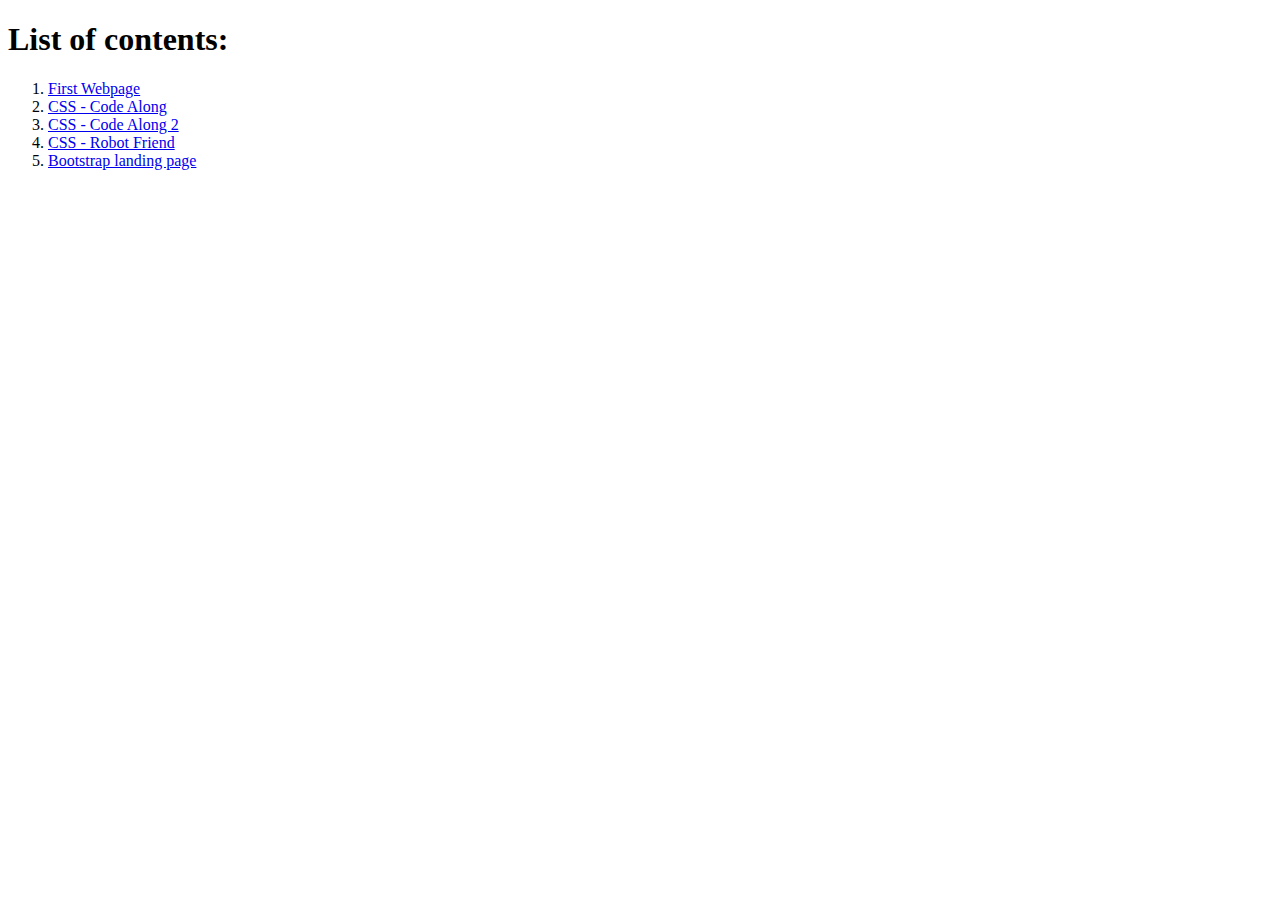
<file: index.html>
<!DOCTYPE html>
<html>
<head>
    <title>prdicochea's</title>
</head>
<body>
    <h1>List of contents:</h1>
    <ol>
        <li> <a href="00-html-first-webpage/index.html">First Webpage</a> </li>
        <li> <a href="01-css-code-along/index.html">CSS - Code Along</a>
        <li> <a href="02-css-code-along/index.html">CSS - Code Along 2</a> </li>
        <li> <a href="03-css-robot-friend/index.html">CSS - Robot Friend</a> </li>
        <li> <a href="04-bootstrap-landing page/index.html">Bootstrap landing page</a> </li>
    </ol>
</body>
</html>
</file>
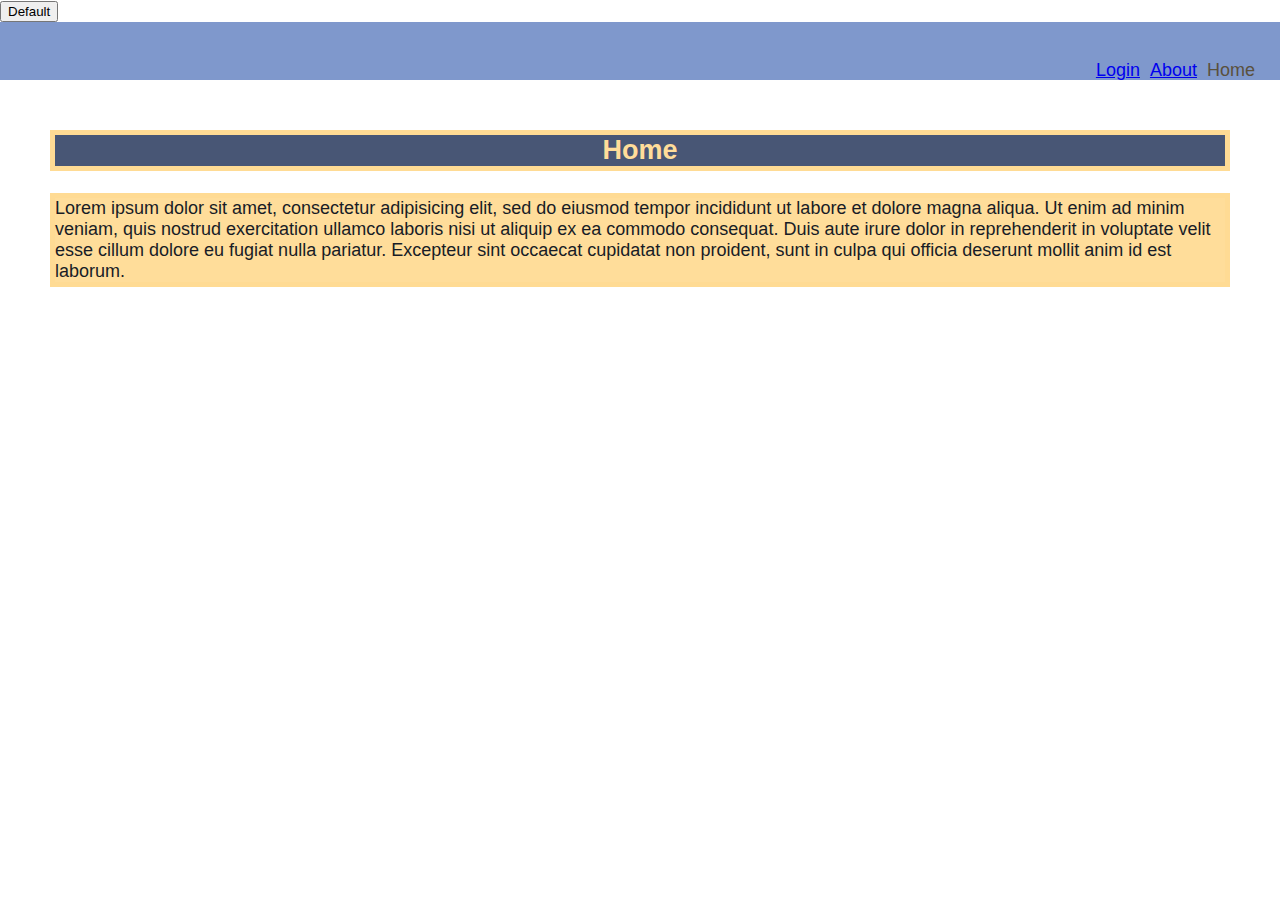
<file: 01-css-code-along/index.html>
<!DOCTYPE html>
<html>
<head>
  <title>My first website!</title>
  <link rel="stylesheet" type="text/css" href="style.css">
</head>
<body>
  <button class="btn btn-primary">Default</button>
  <header>
    <nav>
      <ul>
        <li>Home</li>
        <li><a href="about.html">About</a></li>
        <li><a href="login.html">Login</a></li>
      </ul>
    </nav>
  </header>
  <section>
    <h2>Home</h2>
    <p>Lorem ipsum dolor sit amet, consectetur adipisicing elit, sed do eiusmod
    tempor incididunt ut labore et dolore magna aliqua. Ut enim ad minim veniam,
    quis nostrud exercitation ullamco laboris nisi ut aliquip ex ea commodo
    consequat. Duis aute irure dolor in reprehenderit in voluptate velit esse
    cillum dolore eu fugiat nulla pariatur. Excepteur sint occaecat cupidatat non
    proident, sunt in culpa qui officia deserunt mollit anim id est laborum.</p>
  </section>
</body>
</html>
</file>
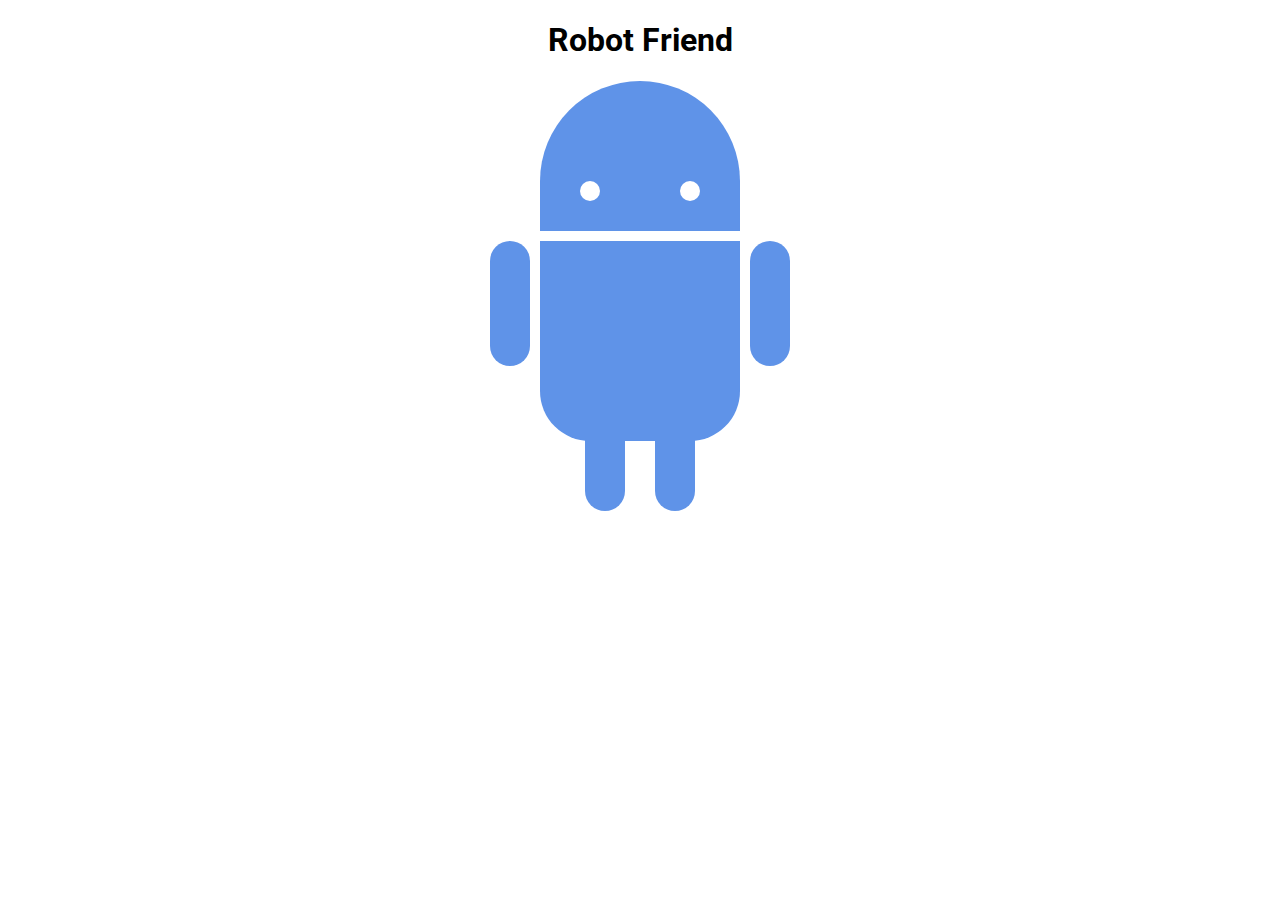
<file: 03-css-robot-friend/index.html>
<!DOCTYPE html>
<html>
<head>
	<title>RoboPage</title>
	<link rel="stylesheet" type="text/css" href="style.css">
	<link href="https://fonts.googleapis.com/css?family=Roboto" rel="stylesheet">
</head>
<body>
	<h1>Robot Friend</h1>
	<div class="robots">
		<div class="android"> 
			<div class="head"> 
				<div class="eyes"> 
					<div class="left_eye"></div> 
					<div class="right_eye"></div>
				</div> 
			</div> 
			<div class="upper_body"> 
				<div class="left_arm"></div> 
				<div class="torso"></div> 
				<div class="right_arm"></div> 
			</div> 
			<div class="lower_body"> 
				<div class="left_leg"></div> 
				<div class="right_leg"></div> 
			</div> 
		</div>
	</div>
</body>
</html>
</file>
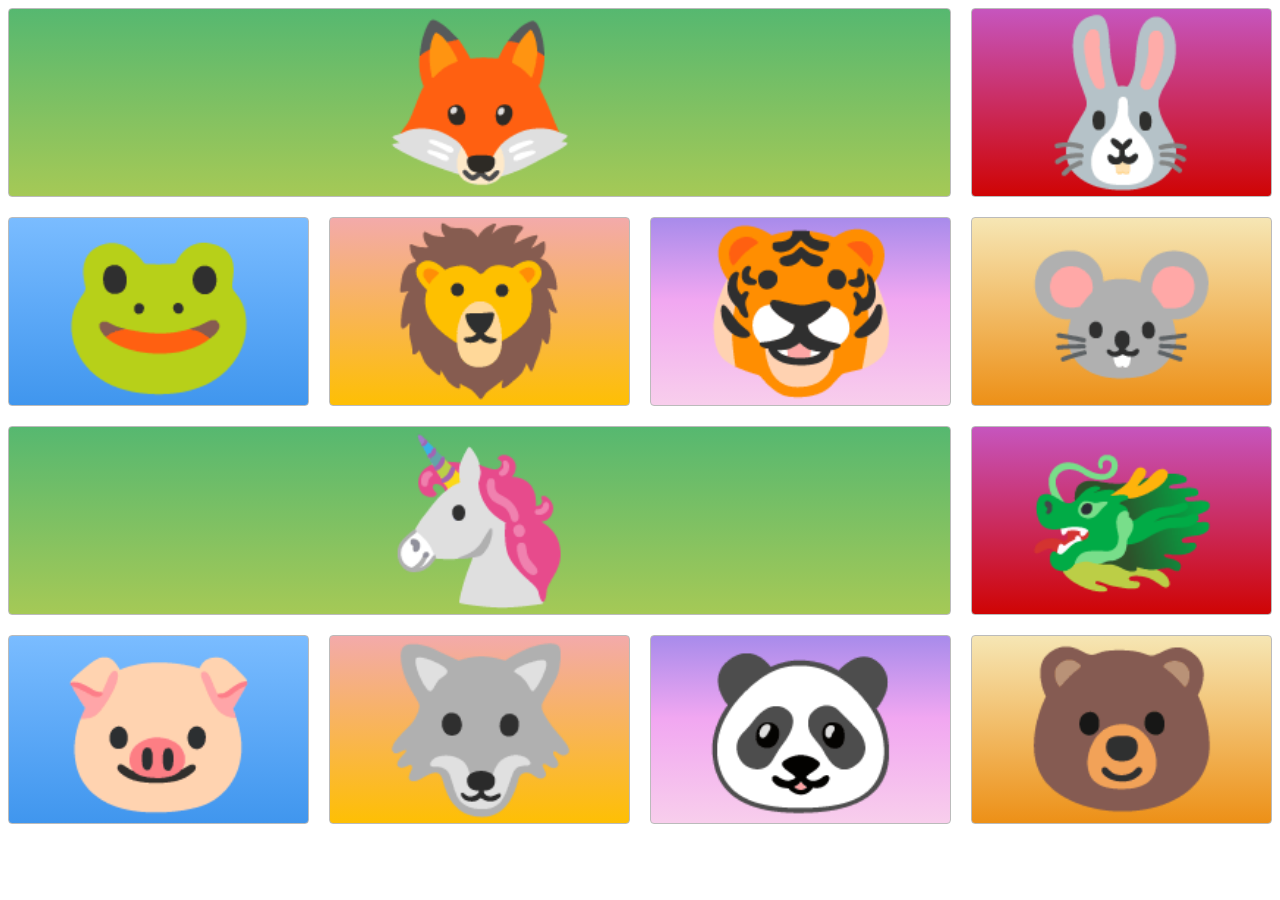
<file: 05-css-grid-1/index.html>
<!DOCTYPE html>
<html>
<head>
  <!-- the below meta tag is default in most modern browsers. however if you have an
  older browser, the emojis may not show up properly. In which case you need this meta
  tag. Read more here: https://teamtreehouse.com/community/meta-charsetutf8-what-does-this-mean-or-what-does-it-do-i-deleted-it-from-the-code-and-nothing-changed -->
  <meta charset="utf-8" >  
  <title>Grid Master</title>
  <link rel="stylesheet" type="text/css" href="./style.css">
</head>
<body>
  <div class="container">
  <div class="zone green">🦊</div>
  <div class="zone red">🐰</div>
  <div class="zone blue">🐸</div>
  <div class="zone yellow">🦁</div>
  <div class="zone purple">🐯</div>
  <div class="zone brown">🐭</div>
  <div class="zone green">🦄</div>
  <div class="zone red">🐲</div>
  <div class="zone blue">🐷</div>
  <div class="zone yellow">🐺</div>
  <div class="zone purple">🐼</div>
  <div class="zone brown">🐻</div>
</div>
</body>
</html>
</file>
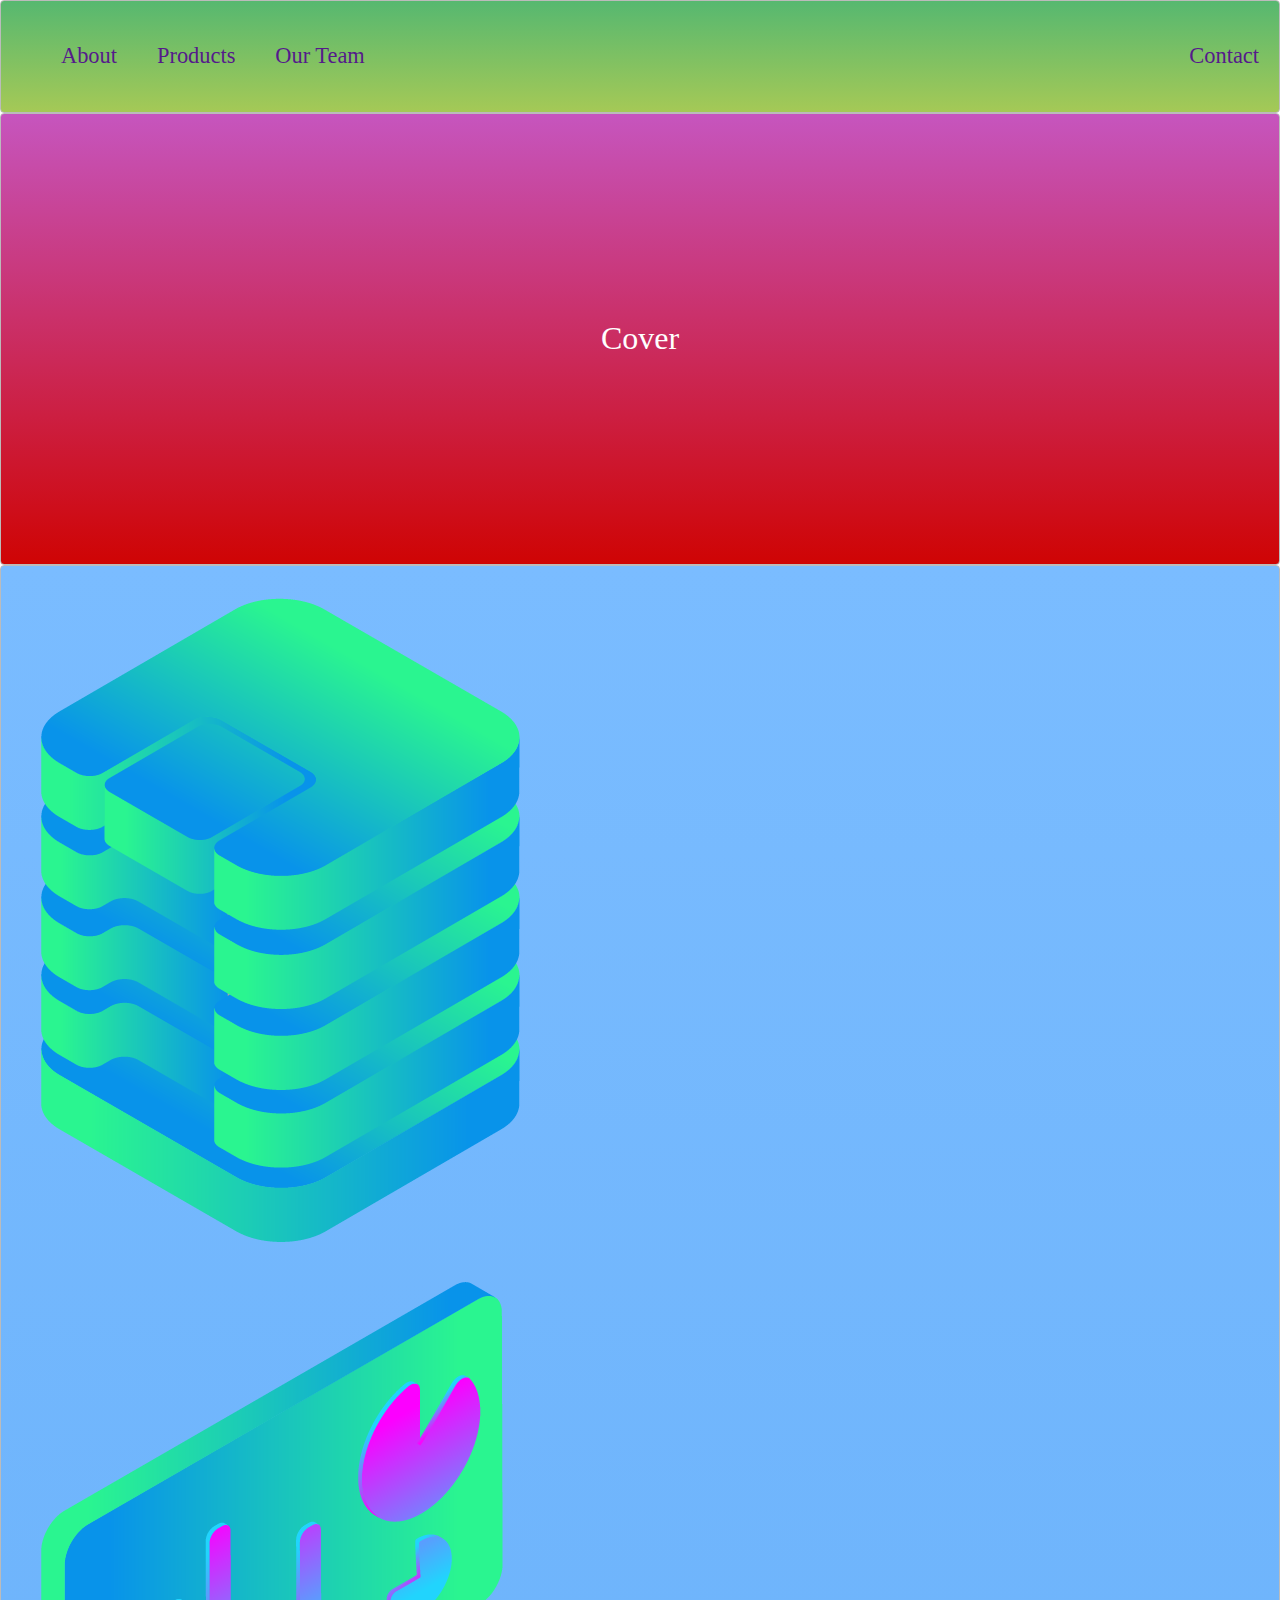
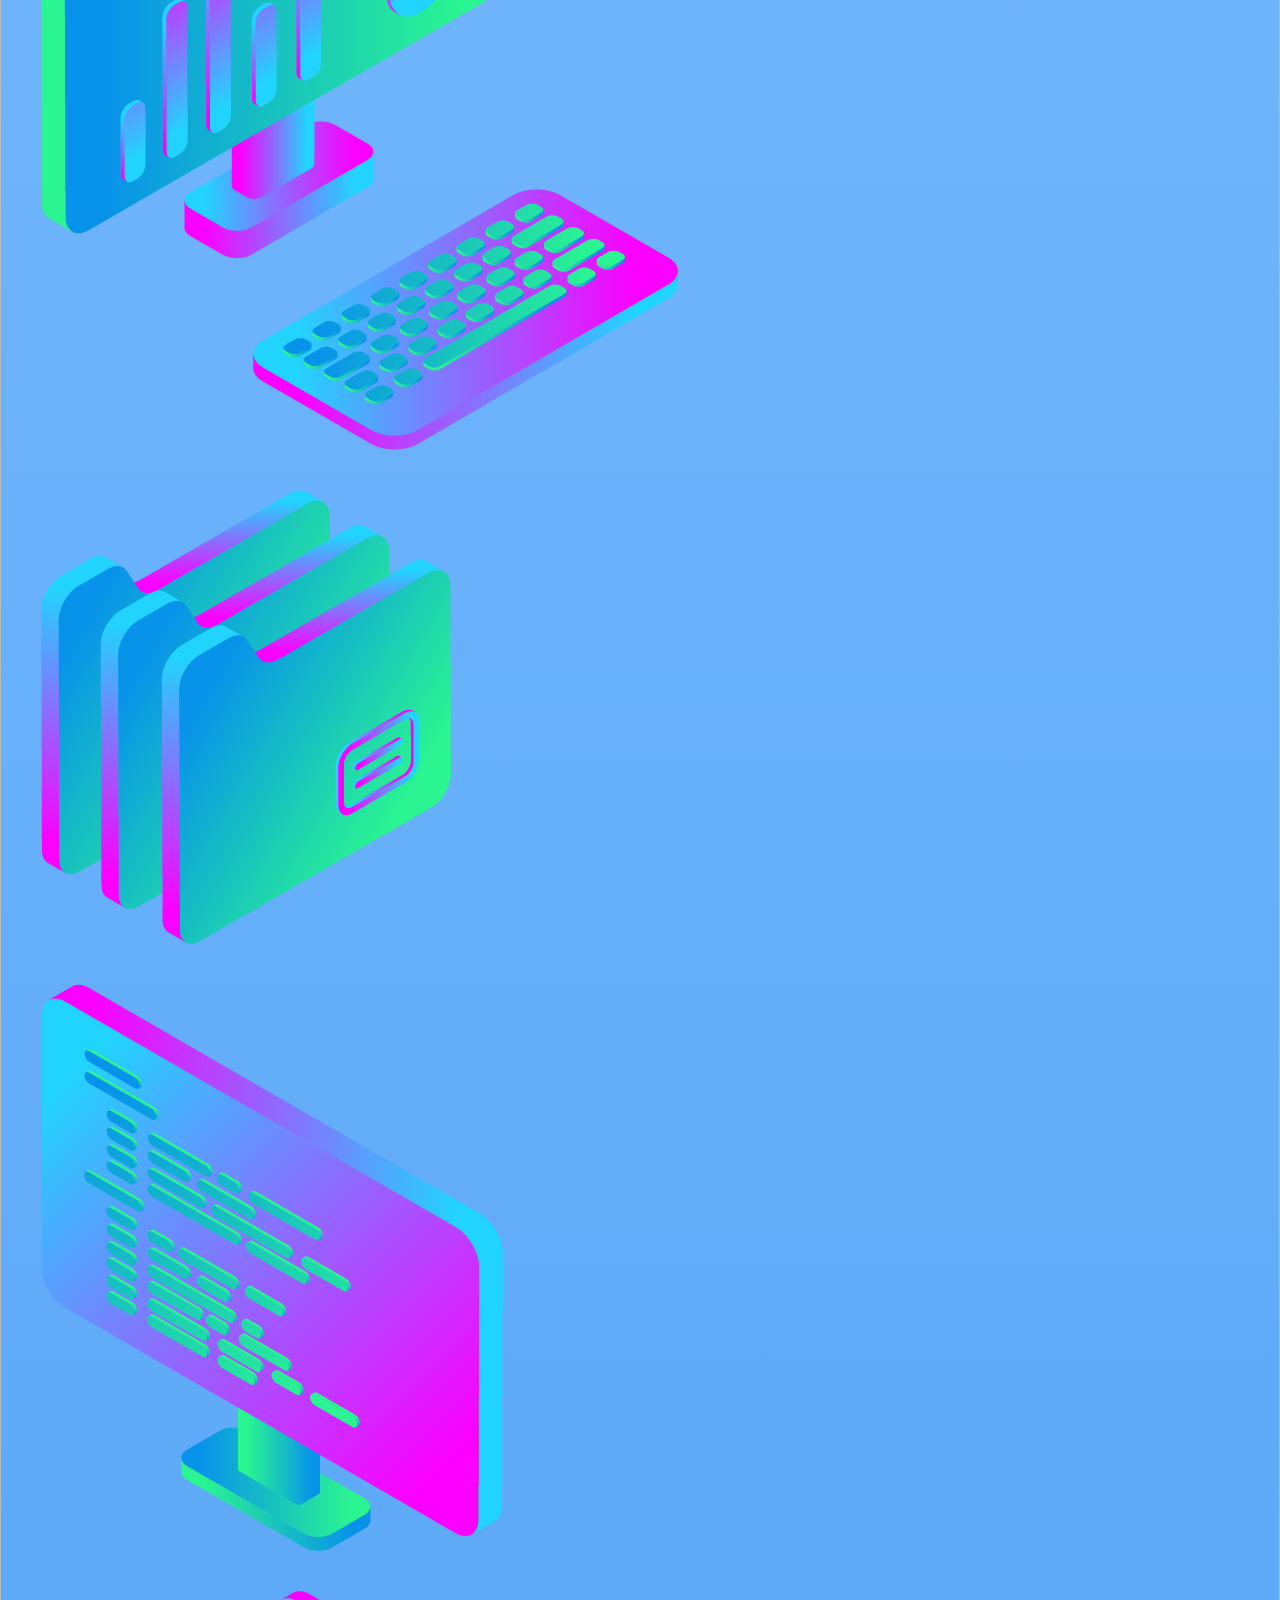
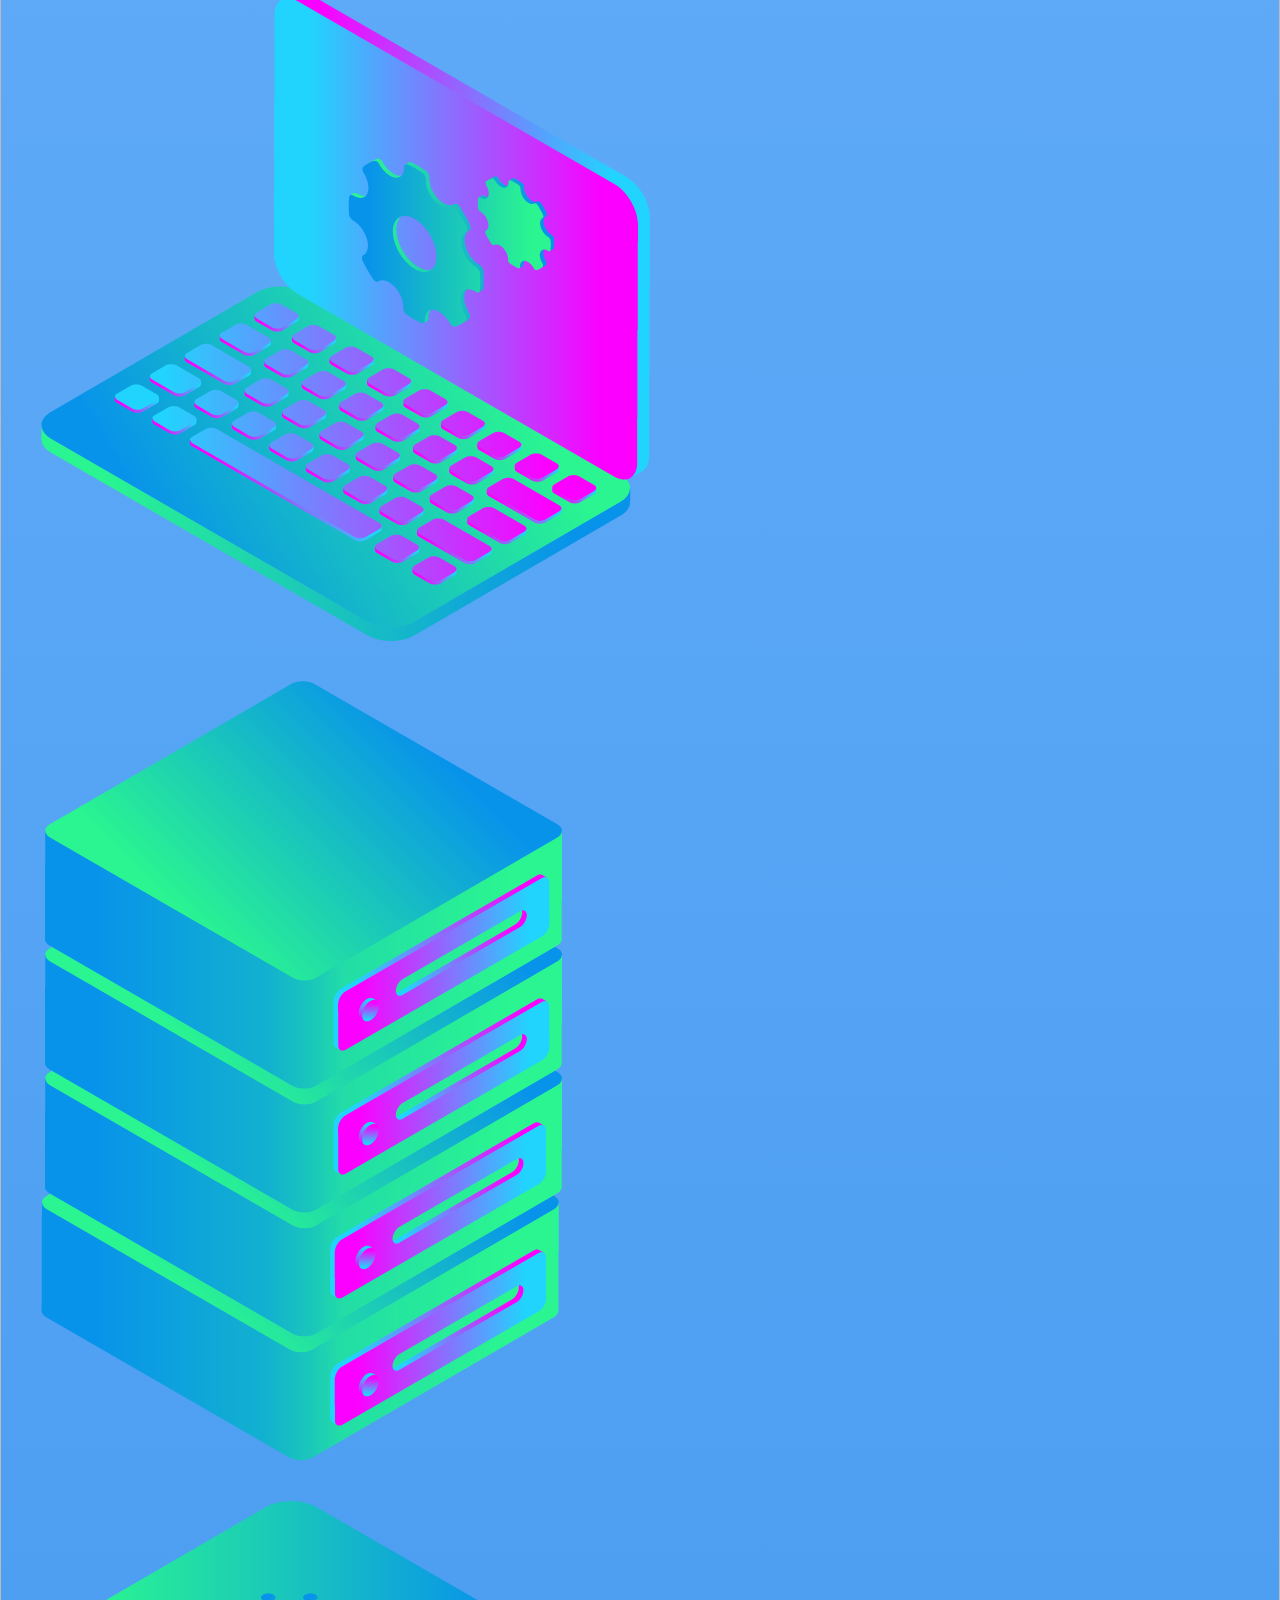
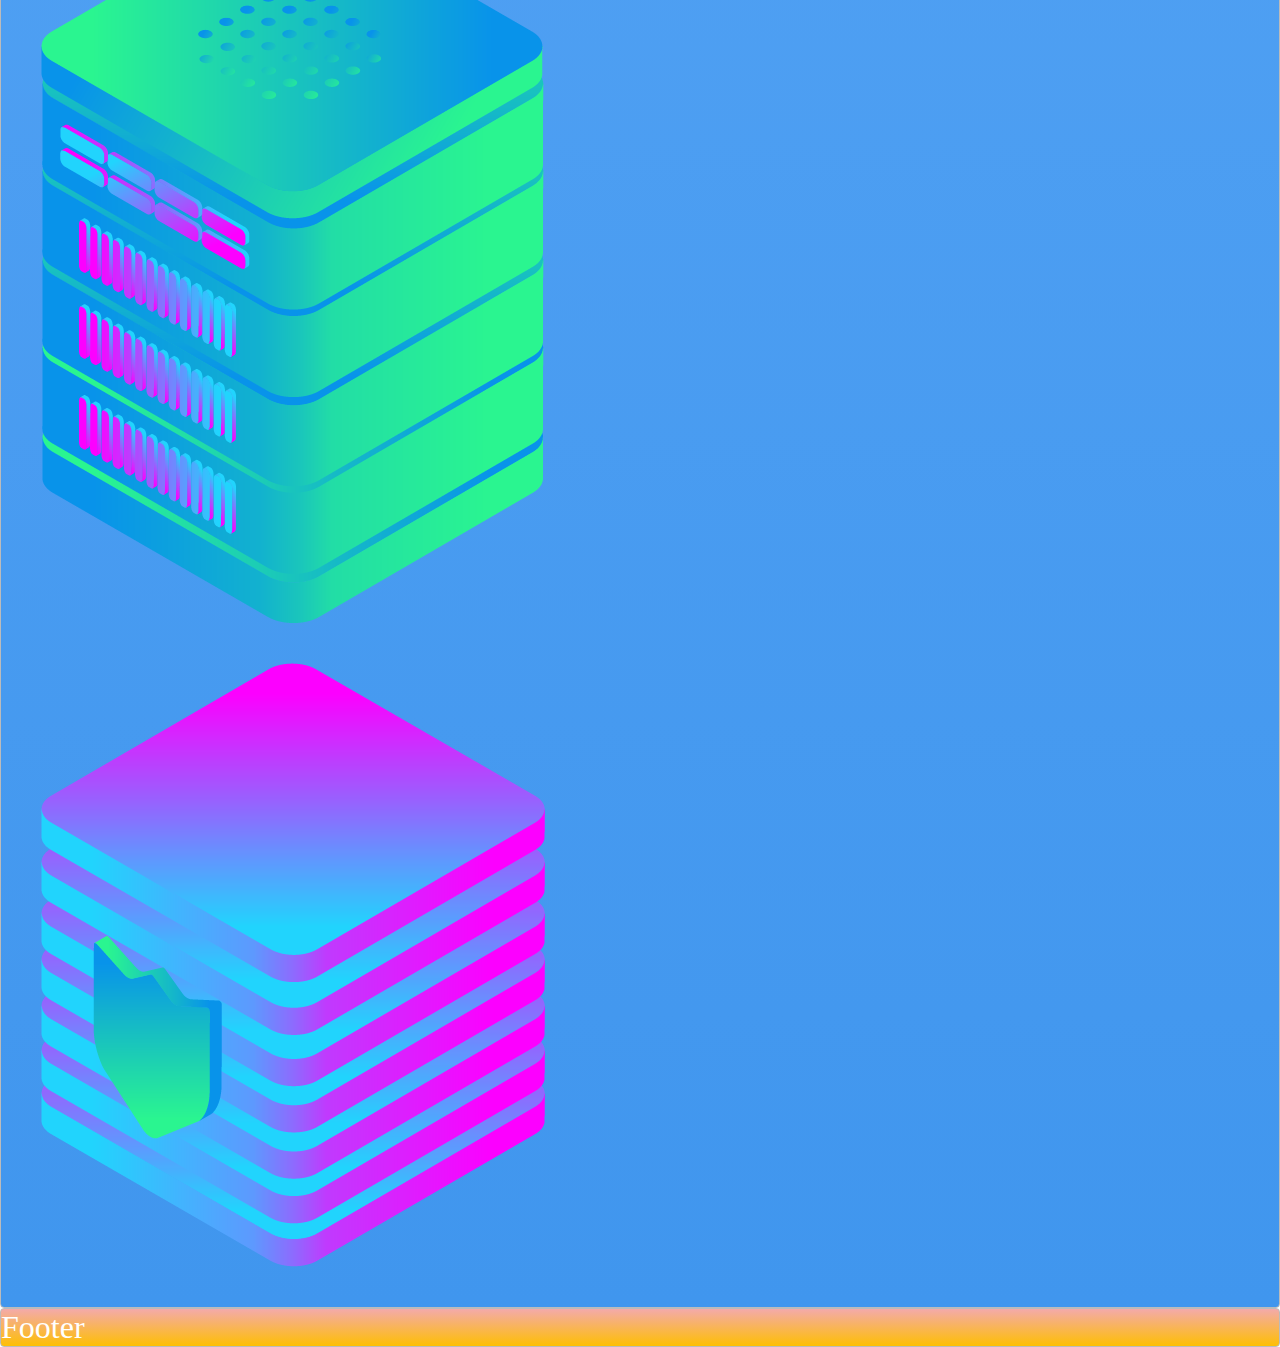
<file: 05-css-grid-flexbo-layout/index.html>
<!DOCTYPE html>
<html>
<head>
  <meta name="viewport" content="width=device-width, initial-scale=1">
  <title>Layout Master</title>
  <link rel="stylesheet" type="text/css" href="./style.css">
</head>
<body>
    <nav class="zone green header">    
        <ul class="main-nav">
          <li><a href="">About</a></li>
          <li><a href="">Products</a></li>
          <li><a href="">Our Team</a></li>
          <li class="contact"><a href="">Contact</a></li>
        </ul>        
    </nav>
    <section class="zone red cover">Cover</section>
    <section class="zone blue grid"> 
      <figure><img src="img/data_storage_2_2.png" alt=""></figure>
      <figure><img src="img/desktop_analytics_2.png" alt=""></figure>
      <figure><img src="img/files_2.png" alt=""></figure>
      <figure><img src="img/monitor_coding_2.png" alt=""></figure>
      <figure><img src="img/monitor_settings_2.png" alt=""></figure>
      <figure><img src="img/server_2_2.png" alt=""></figure>
      <figure><img src="img/server_3.png" alt=""></figure>
      <figure><img src="img/server_safe_2.png" alt=""></figure>
    </section>
    <footer class="zone yellow footer">Footer</footer>
  
</body>
</html>
</file>
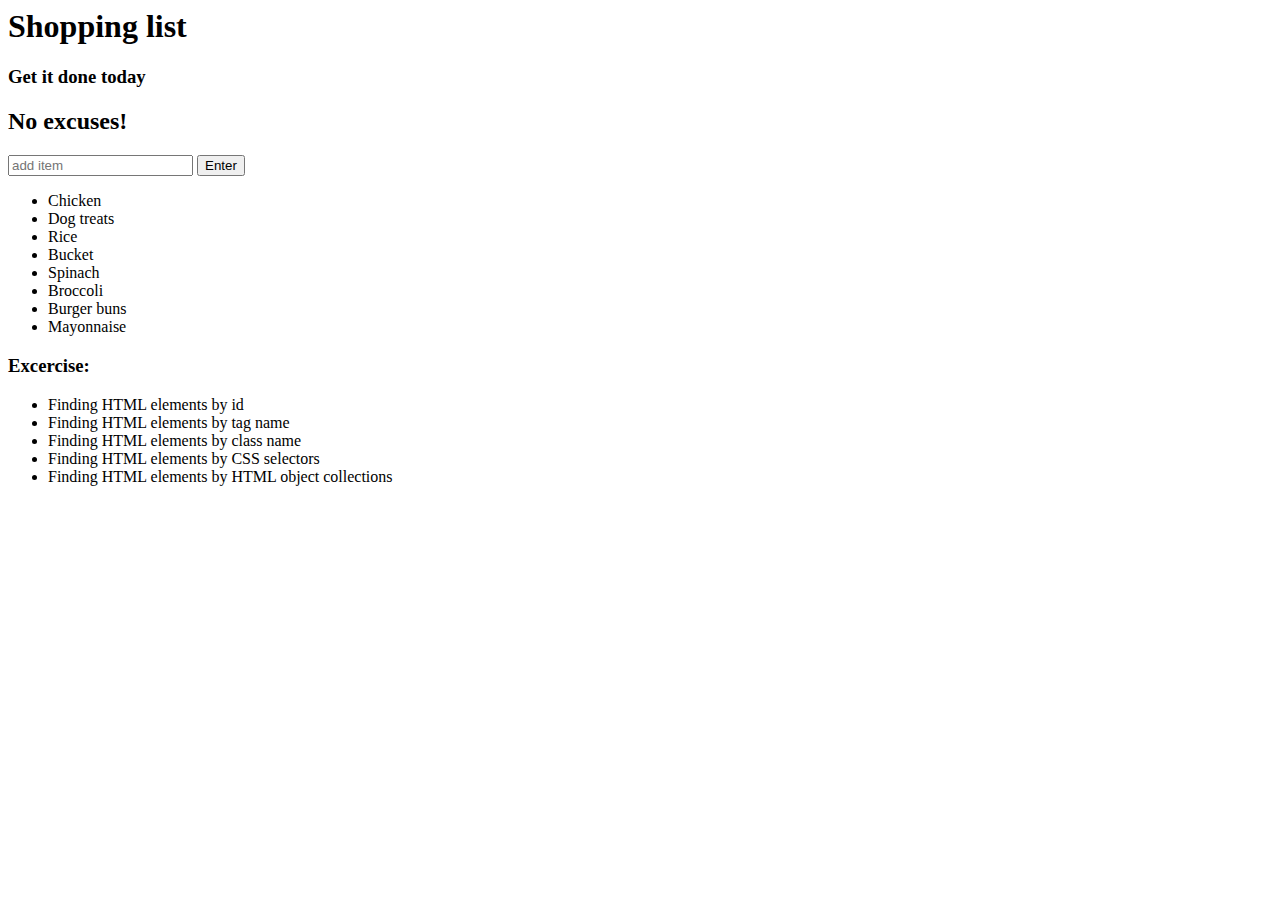
<file: 06-javascript-DOM/index.html>
<html lang="en">
<head>
    <meta charset="UTF-8">
    <meta http-equiv="X-UA-Compatible" content="IE=edge">
    <meta name="viewport" content="width=device-width, initial-scale=1.0">
    <title>DOM Selectors</title>
</head>
<body>
    <h1>Shopping list</h1>
    <h3>Get it done today</h3>
    <h2>No excuses!</h2>
    <input type="text" placeholder="add item" id="newItems">
    <button class="enter">Enter</button>

    <ul id="toDo">
        <li id="firstLi">Chicken</li>
        <li class="even">Dog treats</li>
        <li>Rice</li>
        <li class="even">Bucket</li>
        <li >Spinach</li>
        <li class="even">Broccoli</li>
        <li>Burger buns</li>
        <li class="even">Mayonnaise</li>
    </ul>

    <h3>Excercise:</h3>
    <ul>
        <li>Finding HTML elements by id</li>
        <li>Finding HTML elements by tag name</li>
        <li>Finding HTML elements by class name</li>
        <li>Finding HTML elements by CSS selectors</li>
        <li>Finding HTML elements by HTML object collections</li>
    </ul>
    <script type="text/javascript" src="javascript.js"></script>
</body>
</html>
</file>
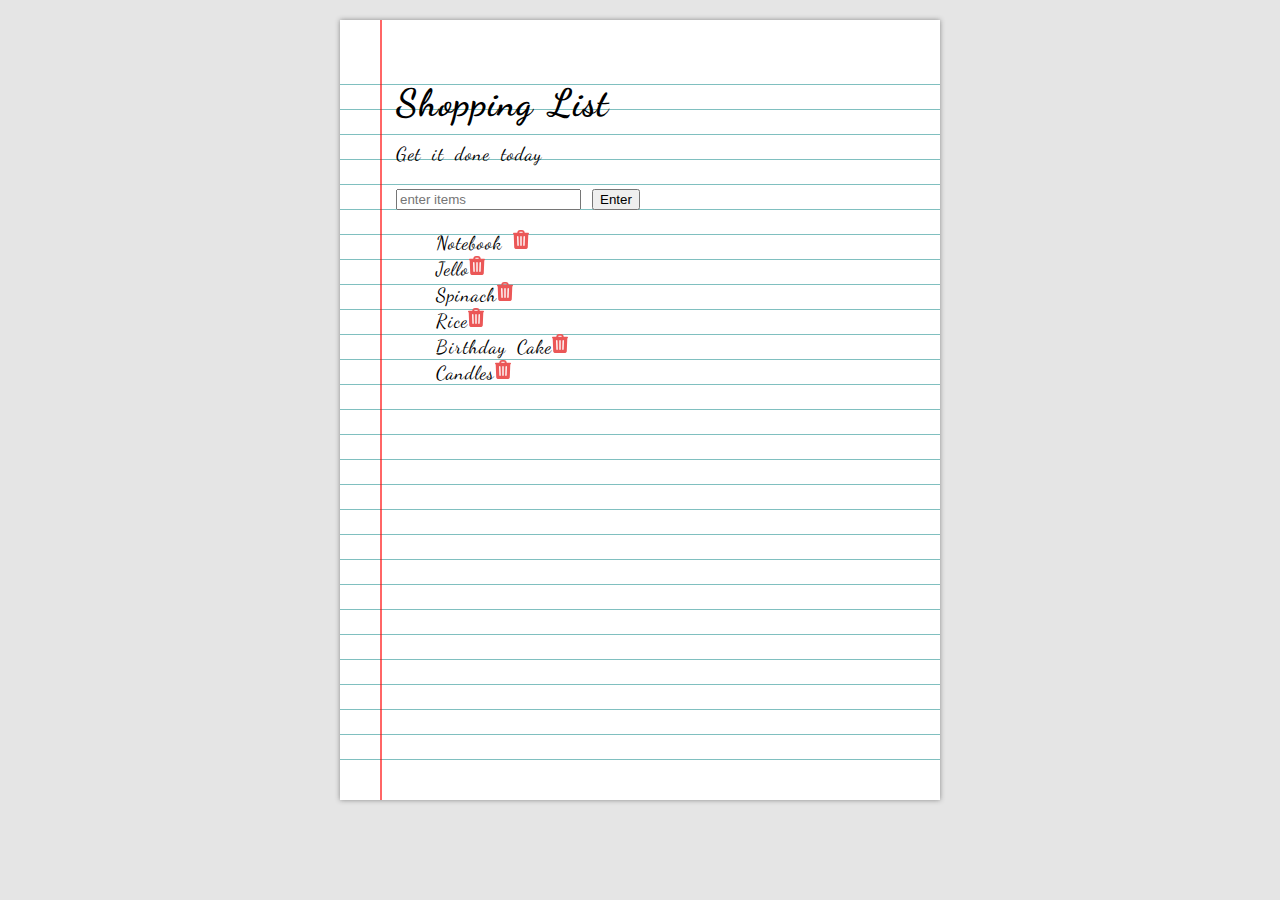
<file: 07-DOM-selectors-and-listeners/index.html>
<!DOCTYPE html>
<html>
<head>
	<title>Javascript + DOM</title>
	<link rel="stylesheet" type="text/css" href="style2.css">
</head>
<body>
<div id="paper">
	<div id="pattern">
	<div id="content">
	<header>
		<h1>Shopping List</h1>
	</header>
	<p id="first">Get it done today</p>
	<input id="userinput" type="text" placeholder="enter items">
	<button id="enter">Enter</button>
		<ul id="list" class="List">
		<li class="bold red done" random="23">Notebook </li><img src="Delete-button.svg">
		<br/><li>Jello</li><img src="Delete-button.svg">
		<br/><li>Spinach</li><img src="Delete-button.svg">
		<br/><li>Rice</li><img src="Delete-button.svg">
		<br/><li>Birthday Cake</li><img src="Delete-button.svg">
		<br/><li>Candles</li><img src="Delete-button.svg">
	</ul>
</div>
</div>
</div>
<script type="text/javascript" src="script.js"></script>
</body>
</html>
</file>
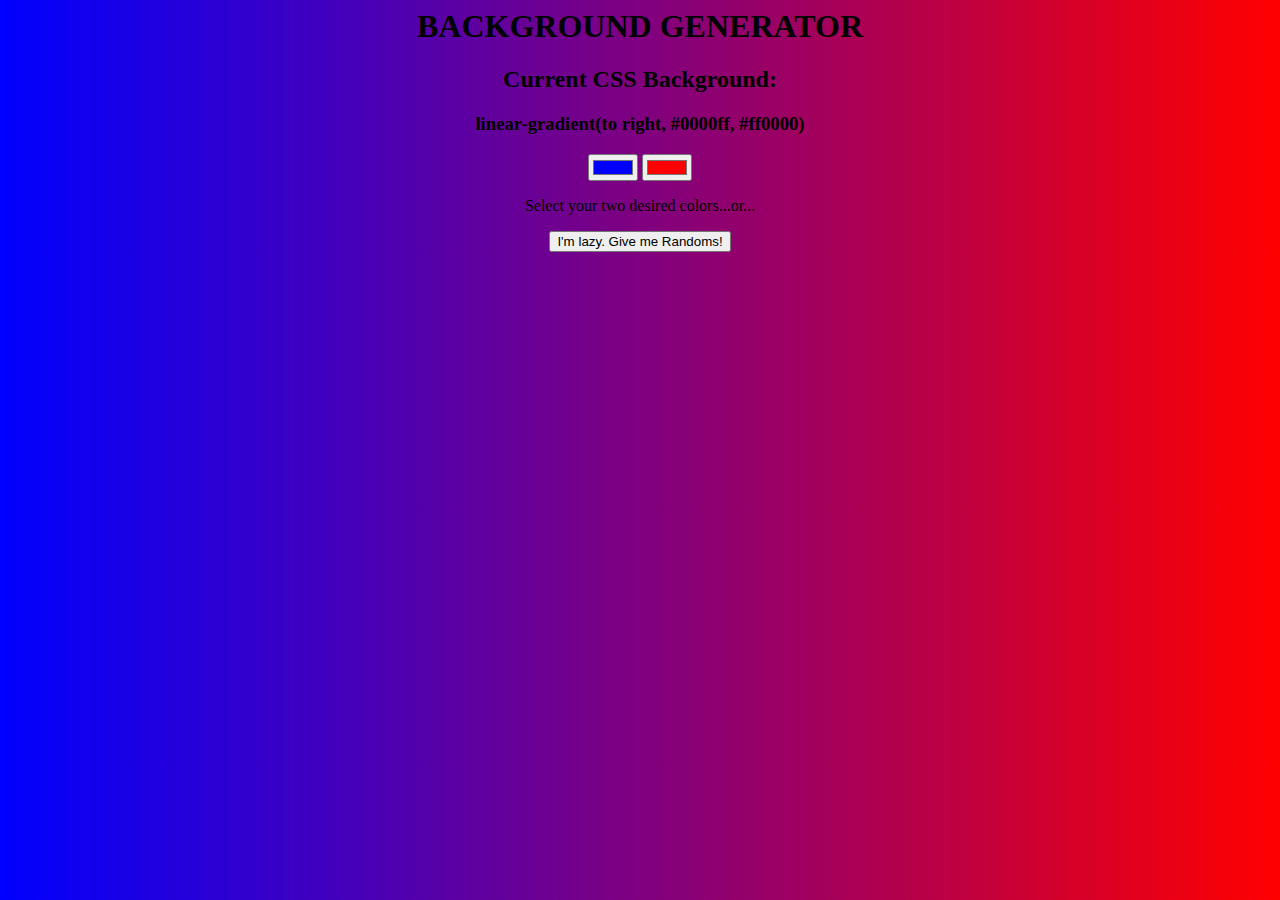
<file: 07-DOM-selectors-background-generator/index.html>
<html lang="en">
<head>
    <meta charset="UTF-8">
    <meta http-equiv="X-UA-Compatible" content="IE=edge">
    <meta name="viewport" content="width=device-width, initial-scale=1.0">
    <link rel="stylesheet" href="style.css">
    <title>Background Generator</title>
</head>
<body id="background">
    <h1>BACKGROUND GENERATOR</h1>
  
    <h2>Current CSS Background:</h2>
    <h3></h3>

    <input class="color1" type="color" name="color1" value="#0000ff">
    <input class="color2" type="color" name="color2" value="#ff0000">
    <p>Select your two desired colors...or...</p>
    <button id="randomize">I'm lazy. Give me Randoms!</button>

    <script src="script.js"></script>
</body>
</html>
</file>
<file: 01-css-code-along/style.css>
html{
	font-family: Helvetica, Verdana, Courier;
	font-size: 112.5%;
}

body{
	background-image: url("https://images.unsplash.com/photo-1559507628-40a52a5e7081?ixlib=rb-4.0.3&ixid=MnwxMjA3fDB8MHxwaG90by1wYWdlfHx8fGVufDB8fHx8&auto=format&fit=crop&w=435&q=80");
	background-size: cover;
	color: #5A503D;
	margin: 0px;
}

nav{
	background-color: #7F98CC;
	border: 20px solid #7F98CC;	
}

section{
	margin: 50px;
}

li{
	display: inline-block;
	float: right;
	margin: 0px 5px 0px 5px;

}

h2{
	font-size: 1.5em;
	color: #FFDD9A;
	background-color: #485675;
	text-align: center;
	border: 5px solid #FFDB94;
}

p{
	color: #181C26;
	background-color: #FFDD9A;
	border: 5px solid #FFDB94;
}
</file>
<file: 03-css-robot-friend/style.css>
h1 {
	text-align: center;
	font-family: 'Roboto', sans-serif;
}

.robots {
	
}


.head, 
.left_arm, 
.torso, 
.right_arm, 
.left_leg, 
.right_leg {
	 background-color: #5f93e8;
}

.head { 
	width: 200px; 
	margin: 0 auto; 
	height: 150px; 
	border-radius: 200px 200px 0 0; 
	margin-bottom: 10px;
} 

.eyes {
	display: flex;
	align-content: center;	
}

.head:hover {
	width: 300px;
    transition: 0.5s ease-in-out;
}

.upper_body { 
	width: 300px; 
	height: 150px;
	display: flex;
	margin: 0 auto; 
} 

.left_arm, .right_arm { 
	width: 40px; 
	height: 125px;
	border-radius: 100px; 
} 

.left_arm { 
	margin-right: 10px;
	transition: 0.2s ease-out;
} 

.left_arm:hover{
	transform: rotate(145deg);
	transform-origin: center top;
}

.right_arm { 
	margin-left: 10px; 
	transition: 0.2s ease-out;
	
} 
.right_arm:hover{
	transform: rotate(-145deg);
	transform-origin: center top;
}

.torso { 
	width: 200px; 
	height: 200px;
	border-radius: 0 0 50px 50px;
	transition: 0.2s;
	display: flex;
	align-content: center;
} 

.torso:hover{
	width: 150px;
	margin-left: 25px;
	margin-right: 25px;

}

.lower_body { 
	width: 200px; 
	height: 200px;
	/* This is another useful property. Hmm what do you think it does?*/
	margin: 0 auto;
	display:flex;	
} 

.left_leg, .right_leg { 
	width: 40px; 
	height: 120px;
	border-radius: 0 0 100px 100px; 
} 

.left_leg { 
	margin-left: 45px; 
} 

.left_leg:hover {
	-webkit-transform: rotate(20deg);
    -moz-transform: rotate(20deg);
    -o-transform: rotate(20deg);
    -ms-transform: rotate(20deg);
    transform: rotate(20deg);
}

.right_leg { 
	margin-left: 30px; 
}

.right_leg:hover{
	transform: rotate(-20deg);
}
.left_eye, .right_eye { 
	width: 20px; 
	height: 20px; 
	border-radius: 15px; 
	background-color: white;  
} 

.left_eye { 
	/* These properties are new and you haven't encountered
	in this course. Check out CSS Tricks to see what it does! */
	position: relative; 
	top: 100px; 
	left: 40px; 
} 

.right_eye { 
	position: relative; 
	top: 100px; 
	left: 120px; 
}
</file>
<file: 05-css-grid-1/style.css>
.container{
    gap: 20px;
    display: grid;
    grid-template-columns:repeat(auto-fill, minmax(300px, 1fr));
    grid-template-rows: 1fr;
    
}
.zone {
    cursor:pointer;
    /*display:inline-block;*/
    text-align: center;
    font-size:10em;
    border-radius:4px;
    border:1px solid #bbb;
    transition: all 0.3s linear;
}

.zone:hover {
    -webkit-box-shadow:rgba(0,0,0,0.8) 0px 5px 15px, inset rgba(0,0,0,0.15) 0px -10px 20px;
    -moz-box-shadow:rgba(0,0,0,0.8) 0px 5px 15px, inset rgba(0,0,0,0.15) 0px -10px 20px;
    -o-box-shadow:rgba(0,0,0,0.8) 0px 5px 15px, inset rgba(0,0,0,0.15) 0px -10px 20px;
    box-shadow:rgba(0,0,0,0.8) 0px 5px 15px, inset rgba(0,0,0,0.15) 0px -10px 20px;
}


/*https://paulund.co.uk/how-to-create-shiny-css-buttons*/
/***********************************************************************
 *  Green Background
 **********************************************************************/
.green{
    grid-column: 1/4;
    background: #56B870; /* Old browsers */
    background: -moz-linear-gradient(top, #56B870 0%, #a5c956 100%); /* FF3.6+ */
    background: -webkit-gradient(linear, left top, left bottom, color-stop(0%,#56B870), color-stop(100%,#a5c956)); /* Chrome,Safari4+ */
    background: -webkit-linear-gradient(top, #56B870 0%,#a5c956 100%); /* Chrome10+,Safari5.1+ */
    background: -o-linear-gradient(top, #56B870 0%,#a5c956 100%); /* Opera 11.10+ */
    background: -ms-linear-gradient(top, #56B870 0%,#a5c956 100%); /* IE10+ */
    background: linear-gradient(top, #56B870 0%,#a5c956 100%); /* W3C */
}

/***********************************************************************
 *  Red Background
 **********************************************************************/
.red{
    background: #C655BE; /* Old browsers */
    background: -moz-linear-gradient(top, #C655BE 0%, #cf0404 100%); /* FF3.6+ */
    background: -webkit-gradient(linear, left top, left bottom, color-stop(0%,#C655BE), color-stop(100%,#cf0404)); /* Chrome,Safari4+ */
    background: -webkit-linear-gradient(top, #C655BE 0%,#cf0404 100%); /* Chrome10+,Safari5.1+ */
    background: -o-linear-gradient(top, #C655BE 0%,#cf0404 100%); /* Opera 11.10+ */
    background: -ms-linear-gradient(top, #C655BE 0%,#cf0404 100%); /* IE10+ */
    background: linear-gradient(top, #C655BE 0%,#cf0404 100%); /* W3C */
}

/***********************************************************************
 *  Yellow Background
 **********************************************************************/
.yellow{
    background: #F3AAAA; /* Old browsers */
    background: -moz-linear-gradient(top, #F3AAAA 0%, #febf04 100%); /* FF3.6+ */
    background: -webkit-gradient(linear, left top, left bottom, color-stop(0%,#F3AAAA), color-stop(100%,#febf04)); /* Chrome,Safari4+ */
    background: -webkit-linear-gradient(top, #F3AAAA 0%,#febf04 100%); /* Chrome10+,Safari5.1+ */
    background: -o-linear-gradient(top, #F3AAAA 0%,#febf04 100%); /* Opera 11.10+ */
    background: -ms-linear-gradient(top, #F3AAAA 0%,#febf04 100%); /* IE10+ */
    background: linear-gradient(top, #F3AAAA 0%,#febf04 100%); /* W3C */
}

/***********************************************************************
 *  Blue Background
 **********************************************************************/
.blue{
    background: #7abcff; /* Old browsers */
    background: -moz-linear-gradient(top, #7abcff 0%, #60abf8 44%, #4096ee 100%); /* FF3.6+ */
    background: -webkit-gradient(linear, left top, left bottom, color-stop(0%,#7abcff), color-stop(44%,#60abf8), color-stop(100%,#4096ee)); /* Chrome,Safari4+ */
    background: -webkit-linear-gradient(top, #7abcff 0%,#60abf8 44%,#4096ee 100%); /* Chrome10+,Safari5.1+ */
    background: -o-linear-gradient(top, #7abcff 0%,#60abf8 44%,#4096ee 100%); /* Opera 11.10+ */
    background: -ms-linear-gradient(top, #7abcff 0%,#60abf8 44%,#4096ee 100%); /* IE10+ */
    background: linear-gradient(top, #7abcff 0%,#60abf8 44%,#4096ee 100%); /* W3C */
}

/***********************************************************************
 *  Purple Background
 **********************************************************************/
.purple {
    background: #A88BEB; /* Old browsers */
    background: -moz-linear-gradient(top, #A88BEB 0%, #F1A7F1 44%, #F8CEEC 100%); /* FF3.6+ */
    background: -webkit-gradient(linear, left top, left bottom, color-stop(0%,#A88BEB), color-stop(44%,#F1A7F1), color-stop(100%,#F8CEEC)); /* Chrome,Safari4+ */
    background: -webkit-linear-gradient(top, #A88BEB 0%,#F1A7F1 44%,#F8CEEC 100%); /* Chrome10+,Safari5.1+ */
    background: -o-linear-gradient(top, #A88BEB 0%,#F1A7F1 44%,#F8CEEC 100%); /* Opera 11.10+ */
    background: -ms-linear-gradient(top, #A88BEB 0%,#F1A7F1 44%,#F8CEEC 100%); /* IE10+ */
    background: linear-gradient(top, #A88BEB 0%,#F1A7F1 44%,#F8CEEC 100%); /* W3C */
}

/***********************************************************************
 *  Brown Background
 **********************************************************************/
.brown {
    background: #f6e6b4; /* Old browsers */
    background: -moz-linear-gradient(top, #f6e6b4 0%, #ed9017 100%); /* FF3.6+ */
    background: -webkit-gradient(linear, left top, left bottom, color-stop(0%,#f6e6b4), color-stop(100%,#ed9017)); /* Chrome,Safari4+ */
    background: -webkit-linear-gradient(top, #f6e6b4 0%,#ed9017 100%); /* Chrome10+,Safari5.1+ */
    background: -o-linear-gradient(top, #f6e6b4 0%,#ed9017 100%); /* Opera 11.10+ */
    background: -ms-linear-gradient(top, #f6e6b4 0%,#ed9017 100%); /* IE10+ */
    background: linear-gradient(top, #f6e6b4 0%,#ed9017 100%); /* W3C */
    filter: progid:DXImageTransform.Microsoft.gradient( startColorstr='#f6e6b4', endColorstr='#ed9017',GradientType=0 ); /* IE6-9 */
}
</file>
<file: 05-css-grid-flexbo-layout/style.css>
a:link{
    text-decoration: none;
}

.main-nav{
    display: flex;
    list-style: none;
    font-size: 0.7em;
}

li{
    padding: 20px;
}

.contact{
    margin-left: auto;
}

body{
    margin: auto 0;
}

@media only screen and (max-width: 650px) {
    .main-nav{
        font-size: 0.6em;
    }    
}
.zone {
    cursor:pointer;    
    color:#FFF;
    font-size:2em;
    border-radius:4px;
    border:1px solid #bbb;
    transition: all 0.3s linear;
}

.zone:hover {
    -webkit-box-shadow:rgba(0,0,0,0.8) 0px 5px 15px, inset rgba(0,0,0,0.15) 0px -10px 20px;
    -moz-box-shadow:rgba(0,0,0,0.8) 0px 5px 15px, inset rgba(0,0,0,0.15) 0px -10px 20px;
    -o-box-shadow:rgba(0,0,0,0.8) 0px 5px 15px, inset rgba(0,0,0,0.15) 0px -10px 20px;
    box-shadow:rgba(0,0,0,0.8) 0px 5px 15px, inset rgba(0,0,0,0.15) 0px -10px 20px;
}

/*https://paulund.co.uk/how-to-create-shiny-css-buttons*/
/***********************************************************************
 *  Green Background
 **********************************************************************/
.green{
    background: #56B870; /* Old browsers */
    background: -moz-linear-gradient(top, #56B870 0%, #a5c956 100%); /* FF3.6+ */
    background: -webkit-gradient(linear, left top, left bottom, color-stop(0%,#56B870), color-stop(100%,#a5c956)); /* Chrome,Safari4+ */
    background: -webkit-linear-gradient(top, #56B870 0%,#a5c956 100%); /* Chrome10+,Safari5.1+ */
    background: -o-linear-gradient(top, #56B870 0%,#a5c956 100%); /* Opera 11.10+ */
    background: -ms-linear-gradient(top, #56B870 0%,#a5c956 100%); /* IE10+ */
    background: linear-gradient(top, #56B870 0%,#a5c956 100%); /* W3C */
}

/***********************************************************************
 *  Red Background
 **********************************************************************/
.red{
    align-items: center;
    justify-content: center;
    display: flex;
    height: 50vh;
    background: #C655BE; /* Old browsers */
    background: -moz-linear-gradient(top, #C655BE 0%, #cf0404 100%); /* FF3.6+ */
    background: -webkit-gradient(linear, left top, left bottom, color-stop(0%,#C655BE), color-stop(100%,#cf0404)); /* Chrome,Safari4+ */
    background: -webkit-linear-gradient(top, #C655BE 0%,#cf0404 100%); /* Chrome10+,Safari5.1+ */
    background: -o-linear-gradient(top, #C655BE 0%,#cf0404 100%); /* Opera 11.10+ */
    background: -ms-linear-gradient(top, #C655BE 0%,#cf0404 100%); /* IE10+ */
    background: linear-gradient(top, #C655BE 0%,#cf0404 100%); /* W3C */
}

/***********************************************************************
 *  Yellow Background
 **********************************************************************/
.yellow{
    background: #F3AAAA; /* Old browsers */
    background: -moz-linear-gradient(top, #F3AAAA 0%, #febf04 100%); /* FF3.6+ */
    background: -webkit-gradient(linear, left top, left bottom, color-stop(0%,#F3AAAA), color-stop(100%,#febf04)); /* Chrome,Safari4+ */
    background: -webkit-linear-gradient(top, #F3AAAA 0%,#febf04 100%); /* Chrome10+,Safari5.1+ */
    background: -o-linear-gradient(top, #F3AAAA 0%,#febf04 100%); /* Opera 11.10+ */
    background: -ms-linear-gradient(top, #F3AAAA 0%,#febf04 100%); /* IE10+ */
    background: linear-gradient(top, #F3AAAA 0%,#febf04 100%); /* W3C */
}

/***********************************************************************
 *  Blue Background
 **********************************************************************/
.blue{
    background: #7abcff; /* Old browsers */
    background: -moz-linear-gradient(top, #7abcff 0%, #60abf8 44%, #4096ee 100%); /* FF3.6+ */
    background: -webkit-gradient(linear, left top, left bottom, color-stop(0%,#7abcff), color-stop(44%,#60abf8), color-stop(100%,#4096ee)); /* Chrome,Safari4+ */
    background: -webkit-linear-gradient(top, #7abcff 0%,#60abf8 44%,#4096ee 100%); /* Chrome10+,Safari5.1+ */
    background: -o-linear-gradient(top, #7abcff 0%,#60abf8 44%,#4096ee 100%); /* Opera 11.10+ */
    background: -ms-linear-gradient(top, #7abcff 0%,#60abf8 44%,#4096ee 100%); /* IE10+ */
    background: linear-gradient(top, #7abcff 0%,#60abf8 44%,#4096ee 100%); /* W3C */
}
</file>
<file: 07-DOM-selectors-and-listeners/style2.css>
/* Google font */
@import url('https://fonts.googleapis.com/css?family=Dancing+Script');
body {
  background-color: rgba(0,0,0,0.1);
}

/* styling paper */
#paper {
  width: 600px;
  height: 700px;
  position: relative;
  margin: 20px auto;
  padding-top: 40px;
  padding-bottom: 40px;
  background-color: white;
  box-shadow: 0px 0px 5px 0px #888;
}

/* styling red vertical line */
#paper::before {
  content: '';
  width: 2px;
  height: 100%;
  position: absolute;
  top: 0;
  left: 40px;
  background-color: rgba(255,0,0,0.6);
}

/* styling blue horizontal lines */
#pattern {
  height: 100%;
  background-image: repeating-linear-gradient(white 0px, white 24px, teal 25px);
}

/* styling text content */
#content {
  padding-top: 6px;
  padding-left: 56px;
  padding-right: 16px;
  line-height: 25px;
  font-family: 'Dancing Script', cursive;
  font-size: 19px;
  letter-spacing: 1px;
  word-spacing: 5px;
}
				
li{
    display: inline;
}
</file>
<file: 07-DOM-selectors-background-generator/style.css>
body{
    background: linear-gradient(to right, #0000ff, #ff0000);
    text-align: center;
    color: rgba (0, 0, 0, 0.5);
}
</file>
